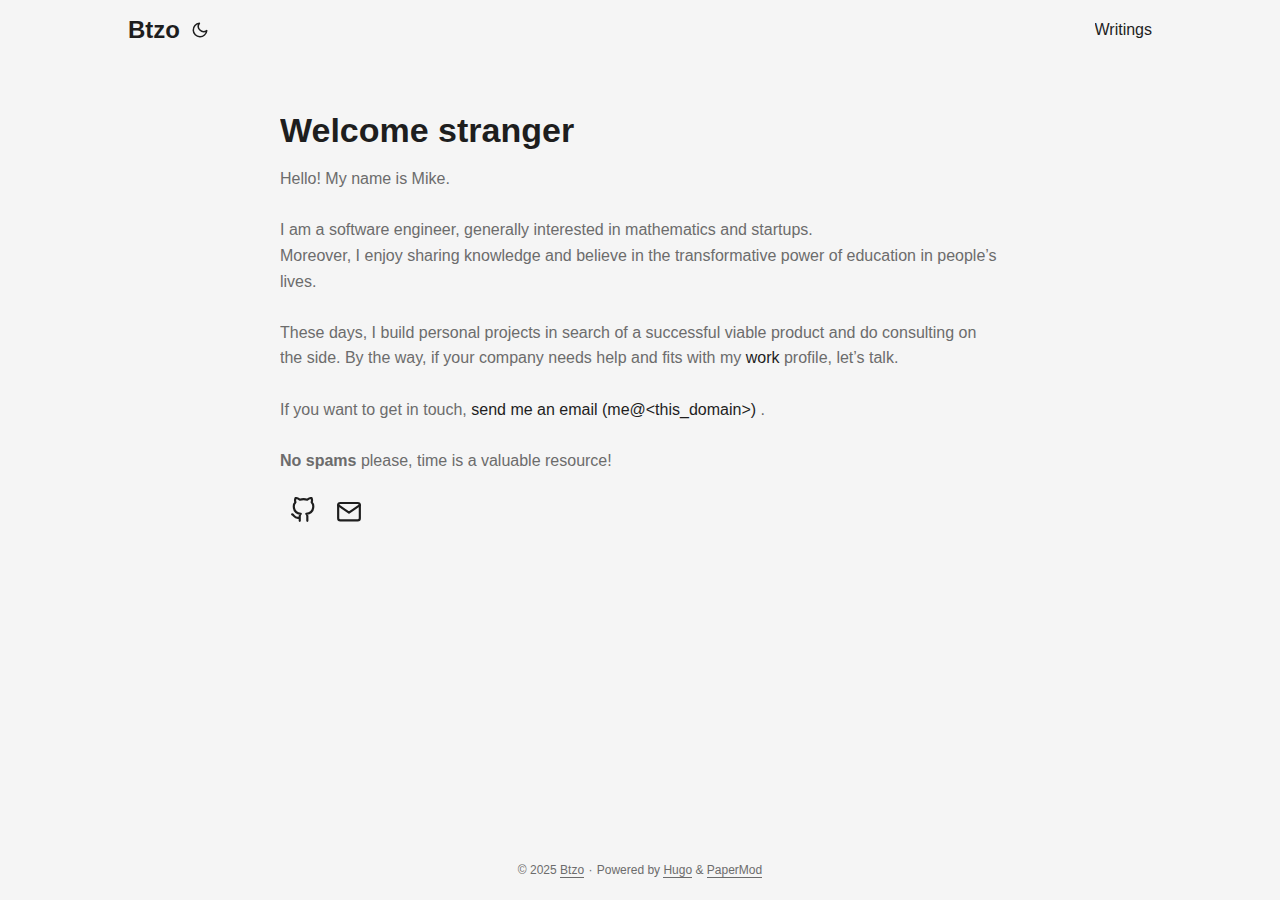
<file: index.html>
<!doctype html><html lang=en dir=auto><head><meta name=generator content="Hugo 0.143.1"><meta charset=utf-8><meta http-equiv=X-UA-Compatible content="IE=edge"><meta name=viewport content="width=device-width,initial-scale=1,shrink-to-fit=no"><meta name=robots content="index, follow"><title>Btzo</title>
<meta name=description content="Personal blog of btzo"><meta name=author content><link rel=canonical href=/><link crossorigin=anonymous href=/assets/css/stylesheet.45e028aa8ce0961349adf411b013ee39406be2c0bc80d4ea3fc04555f7f4611a.css integrity="sha256-ReAoqozglhNJrfQRsBPuOUBr4sC8gNTqP8BFVff0YRo=" rel="preload stylesheet" as=style><link rel=icon href=/favicon.ico><link rel=icon type=image/png sizes=16x16 href=/favicon-16x16.png><link rel=icon type=image/png sizes=32x32 href=/favicon-32x32.png><link rel=apple-touch-icon href=/apple-touch-icon.png><link rel=mask-icon href=/safari-pinned-tab.svg><meta name=theme-color content="#2e2e33"><meta name=msapplication-TileColor content="#2e2e33"><link rel=alternate type=application/rss+xml href=/index.xml><link rel=alternate hreflang=en href=/><noscript><style>#theme-toggle,.top-link{display:none}</style></noscript><meta property="og:url" content="/"><meta property="og:site_name" content="Btzo"><meta property="og:title" content="Btzo"><meta property="og:description" content="Personal blog of btzo"><meta property="og:locale" content="en-us"><meta property="og:type" content="website"><meta name=twitter:card content="summary"><meta name=twitter:title content="Btzo"><meta name=twitter:description content="Personal blog of btzo"><script type=application/ld+json>{"@context":"https://schema.org","@type":"Organization","name":"Btzo","url":"/","description":"Personal blog of btzo","logo":"/favicon.ico","sameAs":["https://github.com/btzo","mailto:me@btzo.org"]}</script></head><body class=list id=top><script>localStorage.getItem("pref-theme")==="dark"&&document.body.classList.add("dark")</script><header class=header><nav class=nav><div class=logo><a href=/ accesskey=h title="Btzo (Alt + H)">Btzo</a><div class=logo-switches><button id=theme-toggle accesskey=t title="(Alt + T)"><svg id="moon" width="24" height="18" viewBox="0 0 24 24" fill="none" stroke="currentcolor" stroke-width="2" stroke-linecap="round" stroke-linejoin="round"><path d="M21 12.79A9 9 0 1111.21 3 7 7 0 0021 12.79z"/></svg><svg id="sun" width="24" height="18" viewBox="0 0 24 24" fill="none" stroke="currentcolor" stroke-width="2" stroke-linecap="round" stroke-linejoin="round"><circle cx="12" cy="12" r="5"/><line x1="12" y1="1" x2="12" y2="3"/><line x1="12" y1="21" x2="12" y2="23"/><line x1="4.22" y1="4.22" x2="5.64" y2="5.64"/><line x1="18.36" y1="18.36" x2="19.78" y2="19.78"/><line x1="1" y1="12" x2="3" y2="12"/><line x1="21" y1="12" x2="23" y2="12"/><line x1="4.22" y1="19.78" x2="5.64" y2="18.36"/><line x1="18.36" y1="5.64" x2="19.78" y2="4.22"/></svg></button></div></div><ul id=menu><li><a href=/posts title=Writings><span>Writings</span></a></li></ul></nav></header><main class=main><article class="first-entry home-info"><header class=entry-header><h1>Welcome stranger</h1></header><div class=entry-content><ul><li>Hello! My name is Mike.</li><li></li><li>I am a software engineer, generally interested in mathematics and startups.</li><li>Moreover, I enjoy sharing knowledge and believe in the transformative power of education in people&rsquo;s lives.</li><li></li><li>These days, I build personal projects in search of a successful viable product and do consulting on the side. By the way, if your company needs help and fits with my <a href=/work>work</a> profile, let&rsquo;s talk.</li><li></li><li>If you want to get in touch, <a href=mailto:me@btzo.org>send me an email (me@&lt;this_domain>) </a>.</li><li></li><li><strong>No spams</strong> please, time is a valuable resource!</li></ul></div><footer class=entry-footer><div class=social-icons><a href=https://github.com/btzo target=_blank rel="noopener noreferrer me" title=Github><svg viewBox="0 0 24 24" fill="none" stroke="currentcolor" stroke-width="2" stroke-linecap="round" stroke-linejoin="round"><path d="M9 19c-5 1.5-5-2.5-7-3m14 6v-3.87a3.37 3.37.0 00-.94-2.61c3.14-.35 6.44-1.54 6.44-7A5.44 5.44.0 0020 4.77 5.07 5.07.0 0019.91 1S18.73.65 16 2.48a13.38 13.38.0 00-7 0C6.27.65 5.09 1 5.09 1A5.07 5.07.0 005 4.77 5.44 5.44.0 003.5 8.55c0 5.42 3.3 6.61 6.44 7A3.37 3.37.0 009 18.13V22"/></svg>
</a><a href=mailto:me@btzo.org target=_blank rel="noopener noreferrer me" title=Email><svg viewBox="0 0 24 21" fill="none" stroke="currentcolor" stroke-width="2" stroke-linecap="round" stroke-linejoin="round"><path d="M4 4h16c1.1.0 2 .9 2 2v12c0 1.1-.9 2-2 2H4c-1.1.0-2-.9-2-2V6c0-1.1.9-2 2-2z"/><polyline points="22,6 12,13 2,6"/></svg></a></div></footer></article></main><footer class=footer><span>&copy; 2025 <a href=/>Btzo</a></span> ·
<span>Powered by
<a href=https://gohugo.io/ rel="noopener noreferrer" target=_blank>Hugo</a> &
        <a href=https://github.com/adityatelange/hugo-PaperMod/ rel=noopener target=_blank>PaperMod</a></span></footer><a href=#top aria-label="go to top" title="Go to Top (Alt + G)" class=top-link id=top-link accesskey=g><svg viewBox="0 0 12 6" fill="currentcolor"><path d="M12 6H0l6-6z"/></svg>
</a><script>let menu=document.getElementById("menu");menu&&(menu.scrollLeft=localStorage.getItem("menu-scroll-position"),menu.onscroll=function(){localStorage.setItem("menu-scroll-position",menu.scrollLeft)}),document.querySelectorAll('a[href^="#"]').forEach(e=>{e.addEventListener("click",function(e){e.preventDefault();var t=this.getAttribute("href").substr(1);window.matchMedia("(prefers-reduced-motion: reduce)").matches?document.querySelector(`[id='${decodeURIComponent(t)}']`).scrollIntoView():document.querySelector(`[id='${decodeURIComponent(t)}']`).scrollIntoView({behavior:"smooth"}),t==="top"?history.replaceState(null,null," "):history.pushState(null,null,`#${t}`)})})</script><script>var mybutton=document.getElementById("top-link");window.onscroll=function(){document.body.scrollTop>800||document.documentElement.scrollTop>800?(mybutton.style.visibility="visible",mybutton.style.opacity="1"):(mybutton.style.visibility="hidden",mybutton.style.opacity="0")}</script><script>document.getElementById("theme-toggle").addEventListener("click",()=>{document.body.className.includes("dark")?(document.body.classList.remove("dark"),localStorage.setItem("pref-theme","light")):(document.body.classList.add("dark"),localStorage.setItem("pref-theme","dark"))})</script></body></html>
</file>
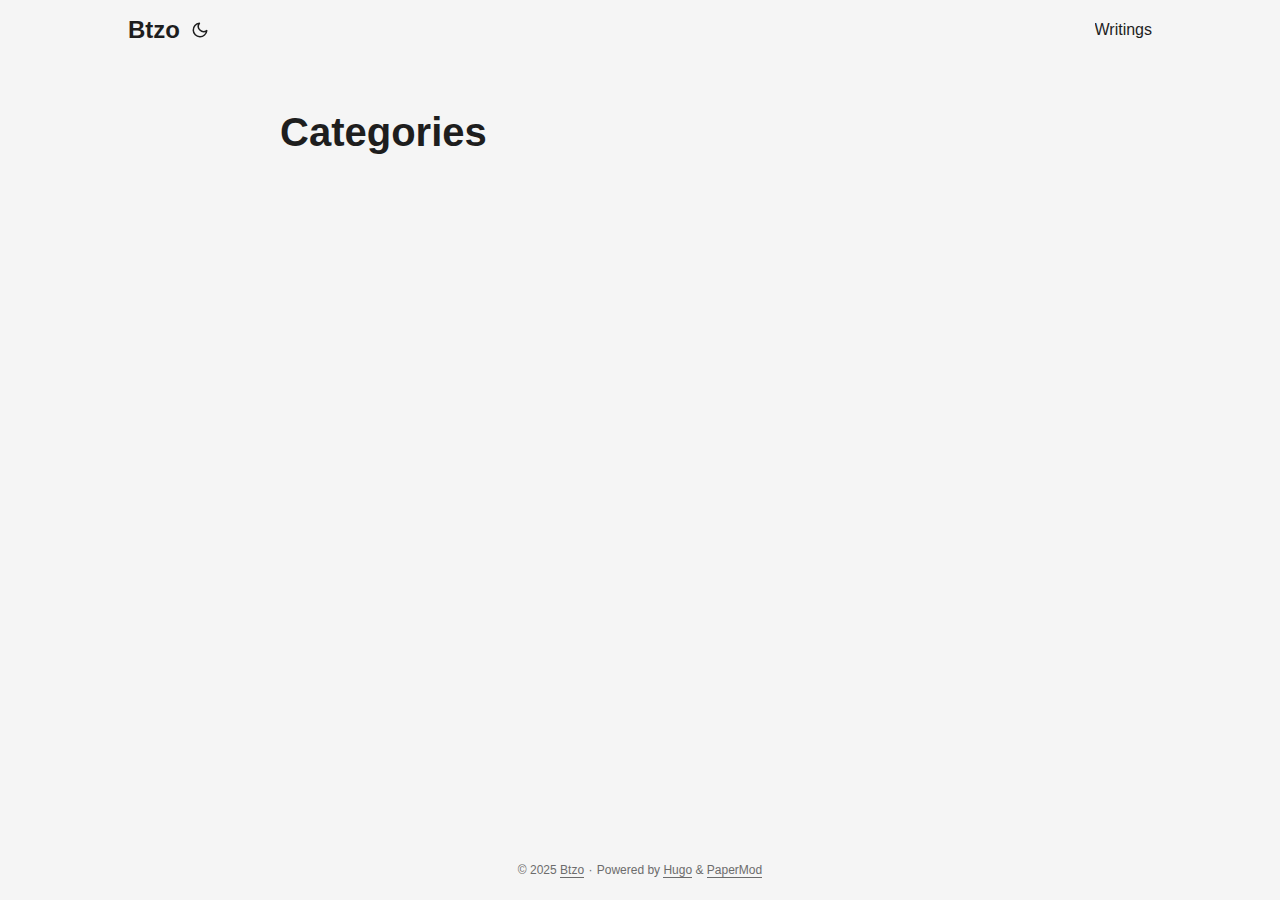
<file: categories/index.html>
<!doctype html><html lang=en dir=auto><head><meta charset=utf-8><meta http-equiv=X-UA-Compatible content="IE=edge"><meta name=viewport content="width=device-width,initial-scale=1,shrink-to-fit=no"><meta name=robots content="index, follow"><title>Categories | Btzo</title>
<meta name=keywords content><meta name=description content="Personal blog of btzo"><meta name=author content><link rel=canonical href=/categories/><link crossorigin=anonymous href=/assets/css/stylesheet.45e028aa8ce0961349adf411b013ee39406be2c0bc80d4ea3fc04555f7f4611a.css integrity="sha256-ReAoqozglhNJrfQRsBPuOUBr4sC8gNTqP8BFVff0YRo=" rel="preload stylesheet" as=style><link rel=icon href=/favicon.ico><link rel=icon type=image/png sizes=16x16 href=/favicon-16x16.png><link rel=icon type=image/png sizes=32x32 href=/favicon-32x32.png><link rel=apple-touch-icon href=/apple-touch-icon.png><link rel=mask-icon href=/safari-pinned-tab.svg><meta name=theme-color content="#2e2e33"><meta name=msapplication-TileColor content="#2e2e33"><link rel=alternate type=application/rss+xml href=/categories/index.xml><link rel=alternate hreflang=en href=/categories/><noscript><style>#theme-toggle,.top-link{display:none}</style></noscript><meta property="og:url" content="/categories/"><meta property="og:site_name" content="Btzo"><meta property="og:title" content="Categories"><meta property="og:description" content="Personal blog of btzo"><meta property="og:locale" content="en-us"><meta property="og:type" content="website"><meta name=twitter:card content="summary"><meta name=twitter:title content="Categories"><meta name=twitter:description content="Personal blog of btzo"></head><body class=list id=top><script>localStorage.getItem("pref-theme")==="dark"&&document.body.classList.add("dark")</script><header class=header><nav class=nav><div class=logo><a href=/ accesskey=h title="Btzo (Alt + H)">Btzo</a><div class=logo-switches><button id=theme-toggle accesskey=t title="(Alt + T)"><svg id="moon" width="24" height="18" viewBox="0 0 24 24" fill="none" stroke="currentcolor" stroke-width="2" stroke-linecap="round" stroke-linejoin="round"><path d="M21 12.79A9 9 0 1111.21 3 7 7 0 0021 12.79z"/></svg><svg id="sun" width="24" height="18" viewBox="0 0 24 24" fill="none" stroke="currentcolor" stroke-width="2" stroke-linecap="round" stroke-linejoin="round"><circle cx="12" cy="12" r="5"/><line x1="12" y1="1" x2="12" y2="3"/><line x1="12" y1="21" x2="12" y2="23"/><line x1="4.22" y1="4.22" x2="5.64" y2="5.64"/><line x1="18.36" y1="18.36" x2="19.78" y2="19.78"/><line x1="1" y1="12" x2="3" y2="12"/><line x1="21" y1="12" x2="23" y2="12"/><line x1="4.22" y1="19.78" x2="5.64" y2="18.36"/><line x1="18.36" y1="5.64" x2="19.78" y2="4.22"/></svg></button></div></div><ul id=menu><li><a href=/posts title=Writings><span>Writings</span></a></li></ul></nav></header><main class=main><header class=page-header><h1>Categories</h1></header><ul class=terms-tags></ul></main><footer class=footer><span>&copy; 2025 <a href=/>Btzo</a></span> ·
<span>Powered by
<a href=https://gohugo.io/ rel="noopener noreferrer" target=_blank>Hugo</a> &
        <a href=https://github.com/adityatelange/hugo-PaperMod/ rel=noopener target=_blank>PaperMod</a></span></footer><a href=#top aria-label="go to top" title="Go to Top (Alt + G)" class=top-link id=top-link accesskey=g><svg viewBox="0 0 12 6" fill="currentcolor"><path d="M12 6H0l6-6z"/></svg>
</a><script>let menu=document.getElementById("menu");menu&&(menu.scrollLeft=localStorage.getItem("menu-scroll-position"),menu.onscroll=function(){localStorage.setItem("menu-scroll-position",menu.scrollLeft)}),document.querySelectorAll('a[href^="#"]').forEach(e=>{e.addEventListener("click",function(e){e.preventDefault();var t=this.getAttribute("href").substr(1);window.matchMedia("(prefers-reduced-motion: reduce)").matches?document.querySelector(`[id='${decodeURIComponent(t)}']`).scrollIntoView():document.querySelector(`[id='${decodeURIComponent(t)}']`).scrollIntoView({behavior:"smooth"}),t==="top"?history.replaceState(null,null," "):history.pushState(null,null,`#${t}`)})})</script><script>var mybutton=document.getElementById("top-link");window.onscroll=function(){document.body.scrollTop>800||document.documentElement.scrollTop>800?(mybutton.style.visibility="visible",mybutton.style.opacity="1"):(mybutton.style.visibility="hidden",mybutton.style.opacity="0")}</script><script>document.getElementById("theme-toggle").addEventListener("click",()=>{document.body.className.includes("dark")?(document.body.classList.remove("dark"),localStorage.setItem("pref-theme","light")):(document.body.classList.add("dark"),localStorage.setItem("pref-theme","dark"))})</script></body></html>
</file>
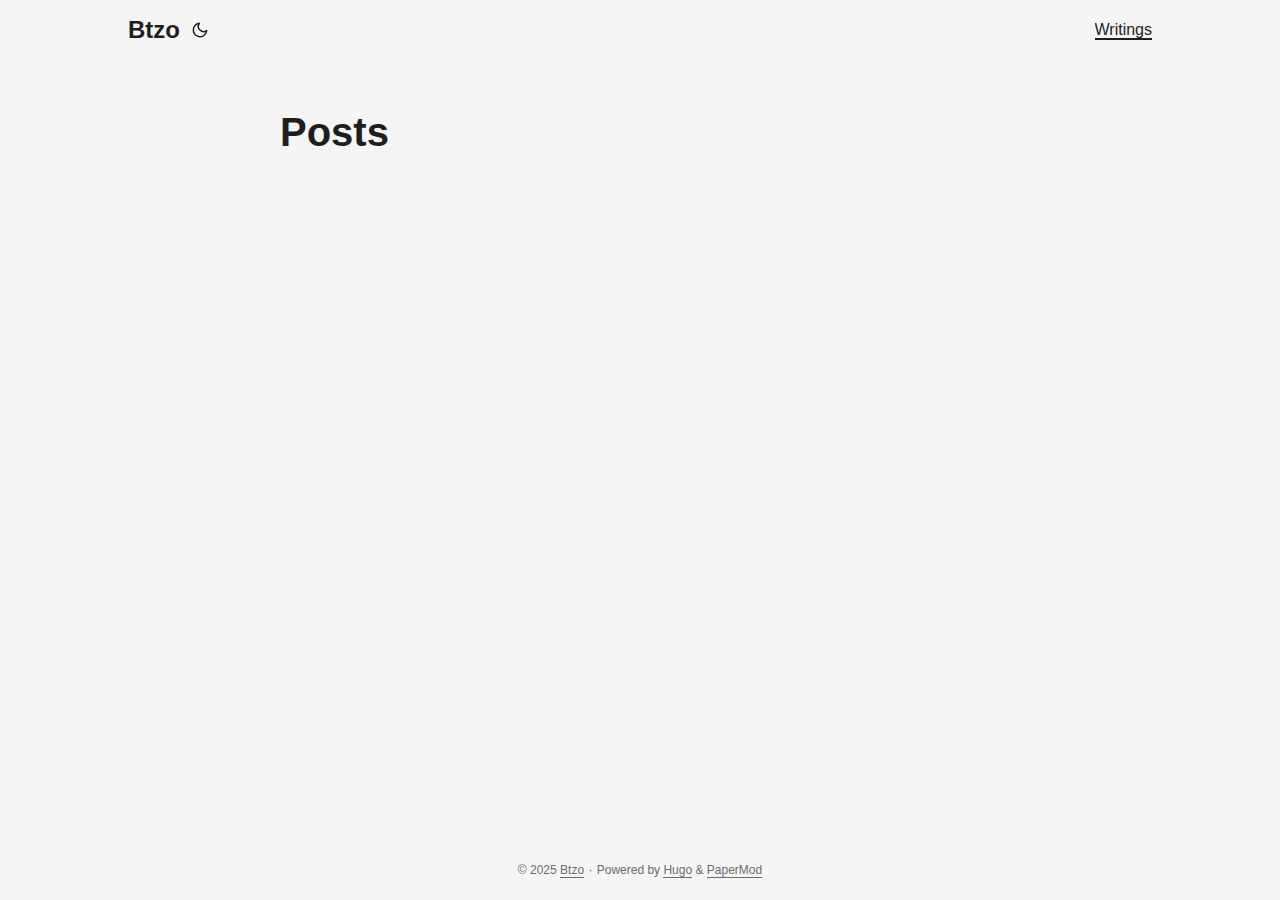
<file: posts/index.html>
<!doctype html><html lang=en dir=auto><head><meta charset=utf-8><meta http-equiv=X-UA-Compatible content="IE=edge"><meta name=viewport content="width=device-width,initial-scale=1,shrink-to-fit=no"><meta name=robots content="index, follow"><title>Posts | Btzo</title>
<meta name=keywords content><meta name=description content="Posts - Btzo"><meta name=author content><link rel=canonical href=/posts/><link crossorigin=anonymous href=/assets/css/stylesheet.45e028aa8ce0961349adf411b013ee39406be2c0bc80d4ea3fc04555f7f4611a.css integrity="sha256-ReAoqozglhNJrfQRsBPuOUBr4sC8gNTqP8BFVff0YRo=" rel="preload stylesheet" as=style><link rel=icon href=/favicon.ico><link rel=icon type=image/png sizes=16x16 href=/favicon-16x16.png><link rel=icon type=image/png sizes=32x32 href=/favicon-32x32.png><link rel=apple-touch-icon href=/apple-touch-icon.png><link rel=mask-icon href=/safari-pinned-tab.svg><meta name=theme-color content="#2e2e33"><meta name=msapplication-TileColor content="#2e2e33"><link rel=alternate type=application/rss+xml href=/posts/index.xml><link rel=alternate hreflang=en href=/posts/><noscript><style>#theme-toggle,.top-link{display:none}</style></noscript><meta property="og:url" content="/posts/"><meta property="og:site_name" content="Btzo"><meta property="og:title" content="Posts"><meta property="og:description" content="Personal blog of btzo"><meta property="og:locale" content="en-us"><meta property="og:type" content="website"><meta name=twitter:card content="summary"><meta name=twitter:title content="Posts"><meta name=twitter:description content="Personal blog of btzo"><script type=application/ld+json>{"@context":"https://schema.org","@type":"BreadcrumbList","itemListElement":[{"@type":"ListItem","position":1,"name":"Posts","item":"/posts/"}]}</script></head><body class=list id=top><script>localStorage.getItem("pref-theme")==="dark"&&document.body.classList.add("dark")</script><header class=header><nav class=nav><div class=logo><a href=/ accesskey=h title="Btzo (Alt + H)">Btzo</a><div class=logo-switches><button id=theme-toggle accesskey=t title="(Alt + T)"><svg id="moon" width="24" height="18" viewBox="0 0 24 24" fill="none" stroke="currentcolor" stroke-width="2" stroke-linecap="round" stroke-linejoin="round"><path d="M21 12.79A9 9 0 1111.21 3 7 7 0 0021 12.79z"/></svg><svg id="sun" width="24" height="18" viewBox="0 0 24 24" fill="none" stroke="currentcolor" stroke-width="2" stroke-linecap="round" stroke-linejoin="round"><circle cx="12" cy="12" r="5"/><line x1="12" y1="1" x2="12" y2="3"/><line x1="12" y1="21" x2="12" y2="23"/><line x1="4.22" y1="4.22" x2="5.64" y2="5.64"/><line x1="18.36" y1="18.36" x2="19.78" y2="19.78"/><line x1="1" y1="12" x2="3" y2="12"/><line x1="21" y1="12" x2="23" y2="12"/><line x1="4.22" y1="19.78" x2="5.64" y2="18.36"/><line x1="18.36" y1="5.64" x2="19.78" y2="4.22"/></svg></button></div></div><ul id=menu><li><a href=/posts title=Writings><span class=active>Writings</span></a></li></ul></nav></header><main class=main><header class=page-header><h1>Posts</h1></header></main><footer class=footer><span>&copy; 2025 <a href=/>Btzo</a></span> ·
<span>Powered by
<a href=https://gohugo.io/ rel="noopener noreferrer" target=_blank>Hugo</a> &
        <a href=https://github.com/adityatelange/hugo-PaperMod/ rel=noopener target=_blank>PaperMod</a></span></footer><a href=#top aria-label="go to top" title="Go to Top (Alt + G)" class=top-link id=top-link accesskey=g><svg viewBox="0 0 12 6" fill="currentcolor"><path d="M12 6H0l6-6z"/></svg>
</a><script>let menu=document.getElementById("menu");menu&&(menu.scrollLeft=localStorage.getItem("menu-scroll-position"),menu.onscroll=function(){localStorage.setItem("menu-scroll-position",menu.scrollLeft)}),document.querySelectorAll('a[href^="#"]').forEach(e=>{e.addEventListener("click",function(e){e.preventDefault();var t=this.getAttribute("href").substr(1);window.matchMedia("(prefers-reduced-motion: reduce)").matches?document.querySelector(`[id='${decodeURIComponent(t)}']`).scrollIntoView():document.querySelector(`[id='${decodeURIComponent(t)}']`).scrollIntoView({behavior:"smooth"}),t==="top"?history.replaceState(null,null," "):history.pushState(null,null,`#${t}`)})})</script><script>var mybutton=document.getElementById("top-link");window.onscroll=function(){document.body.scrollTop>800||document.documentElement.scrollTop>800?(mybutton.style.visibility="visible",mybutton.style.opacity="1"):(mybutton.style.visibility="hidden",mybutton.style.opacity="0")}</script><script>document.getElementById("theme-toggle").addEventListener("click",()=>{document.body.className.includes("dark")?(document.body.classList.remove("dark"),localStorage.setItem("pref-theme","light")):(document.body.classList.add("dark"),localStorage.setItem("pref-theme","dark"))})</script></body></html>
</file>
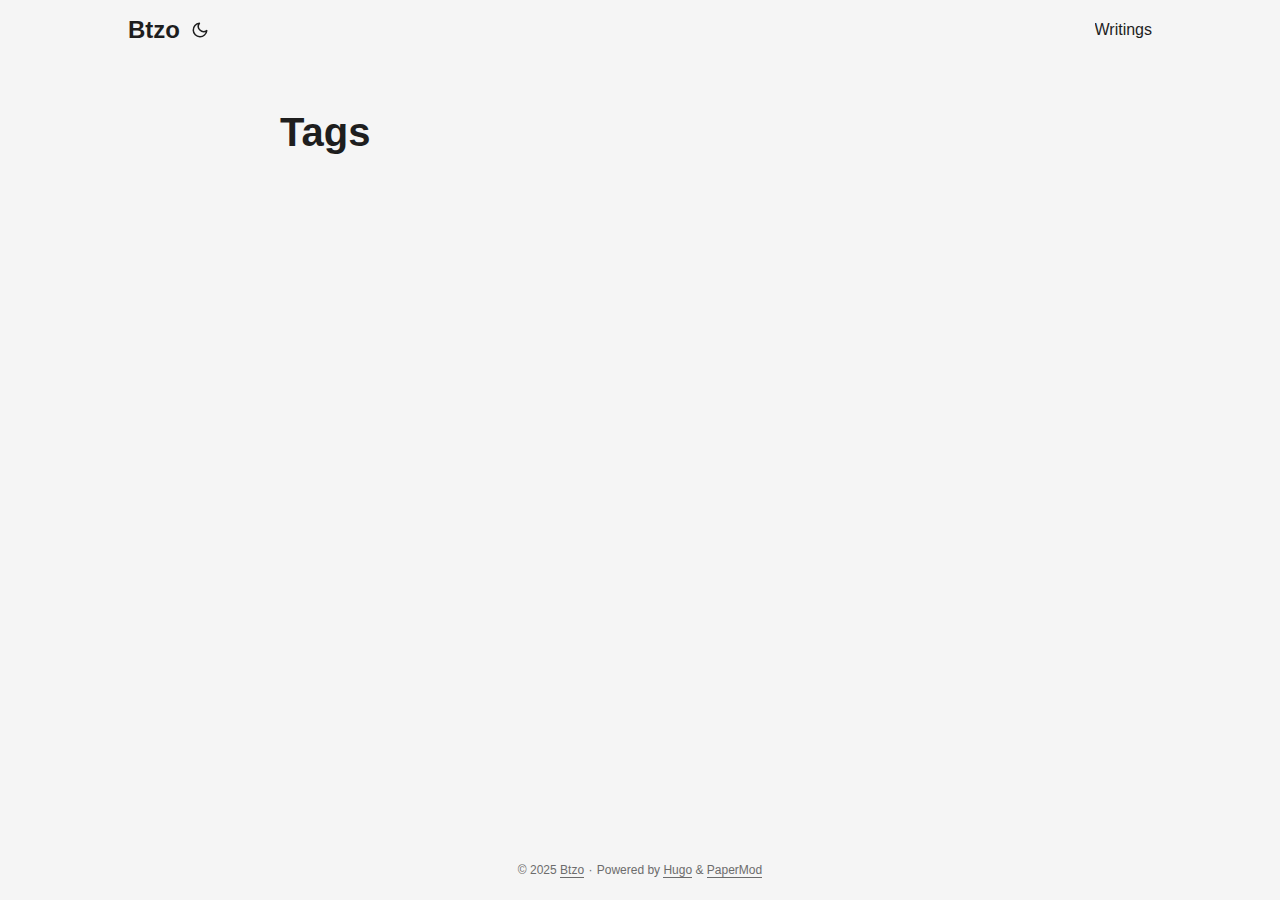
<file: tags/index.html>
<!doctype html><html lang=en dir=auto><head><meta charset=utf-8><meta http-equiv=X-UA-Compatible content="IE=edge"><meta name=viewport content="width=device-width,initial-scale=1,shrink-to-fit=no"><meta name=robots content="index, follow"><title>Tags | Btzo</title>
<meta name=keywords content><meta name=description content="Personal blog of btzo"><meta name=author content><link rel=canonical href=/tags/><link crossorigin=anonymous href=/assets/css/stylesheet.45e028aa8ce0961349adf411b013ee39406be2c0bc80d4ea3fc04555f7f4611a.css integrity="sha256-ReAoqozglhNJrfQRsBPuOUBr4sC8gNTqP8BFVff0YRo=" rel="preload stylesheet" as=style><link rel=icon href=/favicon.ico><link rel=icon type=image/png sizes=16x16 href=/favicon-16x16.png><link rel=icon type=image/png sizes=32x32 href=/favicon-32x32.png><link rel=apple-touch-icon href=/apple-touch-icon.png><link rel=mask-icon href=/safari-pinned-tab.svg><meta name=theme-color content="#2e2e33"><meta name=msapplication-TileColor content="#2e2e33"><link rel=alternate type=application/rss+xml href=/tags/index.xml><link rel=alternate hreflang=en href=/tags/><noscript><style>#theme-toggle,.top-link{display:none}</style></noscript><meta property="og:url" content="/tags/"><meta property="og:site_name" content="Btzo"><meta property="og:title" content="Tags"><meta property="og:description" content="Personal blog of btzo"><meta property="og:locale" content="en-us"><meta property="og:type" content="website"><meta name=twitter:card content="summary"><meta name=twitter:title content="Tags"><meta name=twitter:description content="Personal blog of btzo"></head><body class=list id=top><script>localStorage.getItem("pref-theme")==="dark"&&document.body.classList.add("dark")</script><header class=header><nav class=nav><div class=logo><a href=/ accesskey=h title="Btzo (Alt + H)">Btzo</a><div class=logo-switches><button id=theme-toggle accesskey=t title="(Alt + T)"><svg id="moon" width="24" height="18" viewBox="0 0 24 24" fill="none" stroke="currentcolor" stroke-width="2" stroke-linecap="round" stroke-linejoin="round"><path d="M21 12.79A9 9 0 1111.21 3 7 7 0 0021 12.79z"/></svg><svg id="sun" width="24" height="18" viewBox="0 0 24 24" fill="none" stroke="currentcolor" stroke-width="2" stroke-linecap="round" stroke-linejoin="round"><circle cx="12" cy="12" r="5"/><line x1="12" y1="1" x2="12" y2="3"/><line x1="12" y1="21" x2="12" y2="23"/><line x1="4.22" y1="4.22" x2="5.64" y2="5.64"/><line x1="18.36" y1="18.36" x2="19.78" y2="19.78"/><line x1="1" y1="12" x2="3" y2="12"/><line x1="21" y1="12" x2="23" y2="12"/><line x1="4.22" y1="19.78" x2="5.64" y2="18.36"/><line x1="18.36" y1="5.64" x2="19.78" y2="4.22"/></svg></button></div></div><ul id=menu><li><a href=/posts title=Writings><span>Writings</span></a></li></ul></nav></header><main class=main><header class=page-header><h1>Tags</h1></header><ul class=terms-tags></ul></main><footer class=footer><span>&copy; 2025 <a href=/>Btzo</a></span> ·
<span>Powered by
<a href=https://gohugo.io/ rel="noopener noreferrer" target=_blank>Hugo</a> &
        <a href=https://github.com/adityatelange/hugo-PaperMod/ rel=noopener target=_blank>PaperMod</a></span></footer><a href=#top aria-label="go to top" title="Go to Top (Alt + G)" class=top-link id=top-link accesskey=g><svg viewBox="0 0 12 6" fill="currentcolor"><path d="M12 6H0l6-6z"/></svg>
</a><script>let menu=document.getElementById("menu");menu&&(menu.scrollLeft=localStorage.getItem("menu-scroll-position"),menu.onscroll=function(){localStorage.setItem("menu-scroll-position",menu.scrollLeft)}),document.querySelectorAll('a[href^="#"]').forEach(e=>{e.addEventListener("click",function(e){e.preventDefault();var t=this.getAttribute("href").substr(1);window.matchMedia("(prefers-reduced-motion: reduce)").matches?document.querySelector(`[id='${decodeURIComponent(t)}']`).scrollIntoView():document.querySelector(`[id='${decodeURIComponent(t)}']`).scrollIntoView({behavior:"smooth"}),t==="top"?history.replaceState(null,null," "):history.pushState(null,null,`#${t}`)})})</script><script>var mybutton=document.getElementById("top-link");window.onscroll=function(){document.body.scrollTop>800||document.documentElement.scrollTop>800?(mybutton.style.visibility="visible",mybutton.style.opacity="1"):(mybutton.style.visibility="hidden",mybutton.style.opacity="0")}</script><script>document.getElementById("theme-toggle").addEventListener("click",()=>{document.body.className.includes("dark")?(document.body.classList.remove("dark"),localStorage.setItem("pref-theme","light")):(document.body.classList.add("dark"),localStorage.setItem("pref-theme","dark"))})</script></body></html>
</file>
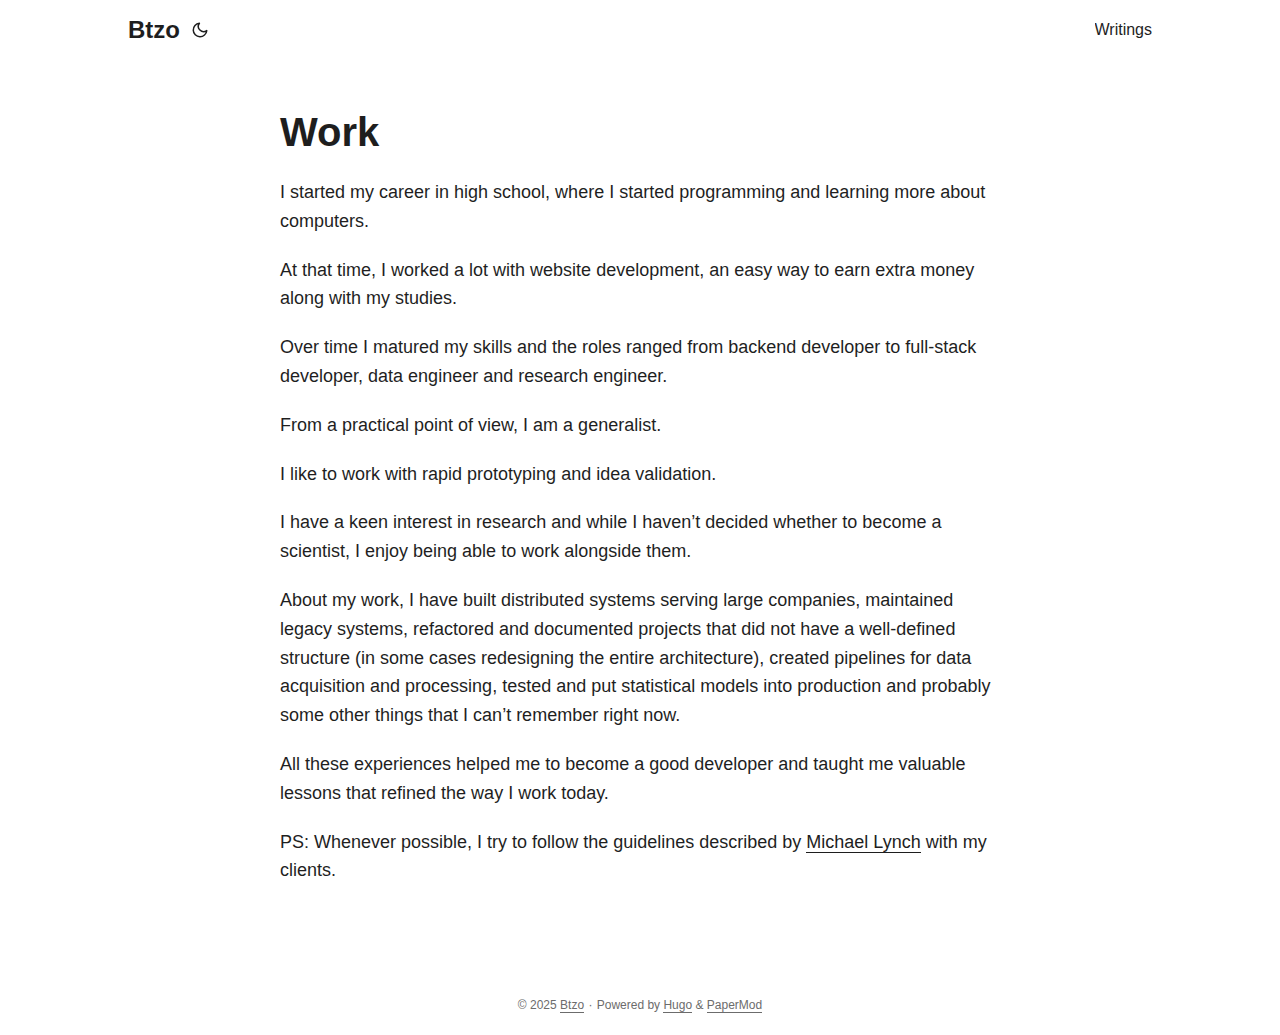
<file: work/index.html>
<!doctype html><html lang=en dir=auto><head><meta charset=utf-8><meta http-equiv=X-UA-Compatible content="IE=edge"><meta name=viewport content="width=device-width,initial-scale=1,shrink-to-fit=no"><meta name=robots content="index, follow"><title>Work | Btzo</title>
<meta name=keywords content><meta name=description content="I started my career in high school, where I started programming and learning more about computers.
At that time, I worked a lot with website development, an easy way to earn extra money along with my studies.
Over time I matured my skills and the roles ranged from backend developer to full-stack developer, data engineer and research engineer.
From a practical point of view, I am a generalist.
I like to work with rapid prototyping and idea validation."><meta name=author content><link rel=canonical href=/work/><link crossorigin=anonymous href=/assets/css/stylesheet.45e028aa8ce0961349adf411b013ee39406be2c0bc80d4ea3fc04555f7f4611a.css integrity="sha256-ReAoqozglhNJrfQRsBPuOUBr4sC8gNTqP8BFVff0YRo=" rel="preload stylesheet" as=style><link rel=icon href=/favicon.ico><link rel=icon type=image/png sizes=16x16 href=/favicon-16x16.png><link rel=icon type=image/png sizes=32x32 href=/favicon-32x32.png><link rel=apple-touch-icon href=/apple-touch-icon.png><link rel=mask-icon href=/safari-pinned-tab.svg><meta name=theme-color content="#2e2e33"><meta name=msapplication-TileColor content="#2e2e33"><link rel=alternate hreflang=en href=/work/><noscript><style>#theme-toggle,.top-link{display:none}</style></noscript><meta property="og:url" content="/work/"><meta property="og:site_name" content="Btzo"><meta property="og:title" content="Work"><meta property="og:description" content="I started my career in high school, where I started programming and learning more about computers.
At that time, I worked a lot with website development, an easy way to earn extra money along with my studies.
Over time I matured my skills and the roles ranged from backend developer to full-stack developer, data engineer and research engineer.
From a practical point of view, I am a generalist.
I like to work with rapid prototyping and idea validation."><meta property="og:locale" content="en-us"><meta property="og:type" content="article"><meta name=twitter:card content="summary"><meta name=twitter:title content="Work"><meta name=twitter:description content="I started my career in high school, where I started programming and learning more about computers.
At that time, I worked a lot with website development, an easy way to earn extra money along with my studies.
Over time I matured my skills and the roles ranged from backend developer to full-stack developer, data engineer and research engineer.
From a practical point of view, I am a generalist.
I like to work with rapid prototyping and idea validation."><script type=application/ld+json>{"@context":"https://schema.org","@type":"BreadcrumbList","itemListElement":[{"@type":"ListItem","position":1,"name":"Work","item":"/work/"}]}</script><script type=application/ld+json>{"@context":"https://schema.org","@type":"BlogPosting","headline":"Work","name":"Work","description":"I started my career in high school, where I started programming and learning more about computers.\nAt that time, I worked a lot with website development, an easy way to earn extra money along with my studies.\nOver time I matured my skills and the roles ranged from backend developer to full-stack developer, data engineer and research engineer.\nFrom a practical point of view, I am a generalist.\nI like to work with rapid prototyping and idea validation.\n","keywords":[],"articleBody":"I started my career in high school, where I started programming and learning more about computers.\nAt that time, I worked a lot with website development, an easy way to earn extra money along with my studies.\nOver time I matured my skills and the roles ranged from backend developer to full-stack developer, data engineer and research engineer.\nFrom a practical point of view, I am a generalist.\nI like to work with rapid prototyping and idea validation.\nI have a keen interest in research and while I haven’t decided whether to become a scientist, I enjoy being able to work alongside them.\nAbout my work, I have built distributed systems serving large companies, maintained legacy systems, refactored and documented projects that did not have a well-defined structure (in some cases redesigning the entire architecture), created pipelines for data acquisition and processing, tested and put statistical models into production and probably some other things that I can’t remember right now.\nAll these experiences helped me to become a good developer and taught me valuable lessons that refined the way I work today.\nPS: Whenever possible, I try to follow the guidelines described by Michael Lynch with my clients.\n","wordCount":"198","inLanguage":"en","datePublished":"0001-01-01T00:00:00Z","dateModified":"0001-01-01T00:00:00Z","mainEntityOfPage":{"@type":"WebPage","@id":"/work/"},"publisher":{"@type":"Organization","name":"Btzo","logo":{"@type":"ImageObject","url":"/favicon.ico"}}}</script></head><body id=top><script>localStorage.getItem("pref-theme")==="dark"&&document.body.classList.add("dark")</script><header class=header><nav class=nav><div class=logo><a href=/ accesskey=h title="Btzo (Alt + H)">Btzo</a><div class=logo-switches><button id=theme-toggle accesskey=t title="(Alt + T)"><svg id="moon" width="24" height="18" viewBox="0 0 24 24" fill="none" stroke="currentcolor" stroke-width="2" stroke-linecap="round" stroke-linejoin="round"><path d="M21 12.79A9 9 0 1111.21 3 7 7 0 0021 12.79z"/></svg><svg id="sun" width="24" height="18" viewBox="0 0 24 24" fill="none" stroke="currentcolor" stroke-width="2" stroke-linecap="round" stroke-linejoin="round"><circle cx="12" cy="12" r="5"/><line x1="12" y1="1" x2="12" y2="3"/><line x1="12" y1="21" x2="12" y2="23"/><line x1="4.22" y1="4.22" x2="5.64" y2="5.64"/><line x1="18.36" y1="18.36" x2="19.78" y2="19.78"/><line x1="1" y1="12" x2="3" y2="12"/><line x1="21" y1="12" x2="23" y2="12"/><line x1="4.22" y1="19.78" x2="5.64" y2="18.36"/><line x1="18.36" y1="5.64" x2="19.78" y2="4.22"/></svg></button></div></div><ul id=menu><li><a href=/posts title=Writings><span>Writings</span></a></li></ul></nav></header><main class=main><article class=post-single><header class=post-header><h1 class="post-title entry-hint-parent">Work</h1><div class=post-meta></div></header><div class=post-content><p>I started my career in high school, where I started programming and learning more about computers.</p><p>At that time, I worked a lot with website development, an easy way to earn extra money along with my studies.</p><p>Over time I matured my skills and the roles ranged from backend developer to full-stack developer, data engineer and research engineer.</p><p>From a practical point of view, I am a generalist.</p><p>I like to work with rapid prototyping and idea validation.</p><p>I have a keen interest in research and while I haven&rsquo;t decided whether to become a scientist, I enjoy being able to work alongside them.</p><p>About my work, I have built distributed systems serving large companies, maintained legacy systems, refactored and documented projects that did not have a well-defined structure (in some cases redesigning the entire architecture), created pipelines for data acquisition and processing, tested and put statistical models into production and probably some other things that I can&rsquo;t remember right now.</p><p>All these experiences helped me to become a good developer and taught me valuable lessons that refined the way I work today.</p><p>PS: Whenever possible, I try to follow the guidelines described by <a href=https://mtlynch.io/freelancer-guidelines/>Michael Lynch</a> with my clients.</p></div><footer class=post-footer><ul class=post-tags></ul></footer></article></main><footer class=footer><span>&copy; 2025 <a href=/>Btzo</a></span> ·
<span>Powered by
<a href=https://gohugo.io/ rel="noopener noreferrer" target=_blank>Hugo</a> &
        <a href=https://github.com/adityatelange/hugo-PaperMod/ rel=noopener target=_blank>PaperMod</a></span></footer><a href=#top aria-label="go to top" title="Go to Top (Alt + G)" class=top-link id=top-link accesskey=g><svg viewBox="0 0 12 6" fill="currentcolor"><path d="M12 6H0l6-6z"/></svg>
</a><script>let menu=document.getElementById("menu");menu&&(menu.scrollLeft=localStorage.getItem("menu-scroll-position"),menu.onscroll=function(){localStorage.setItem("menu-scroll-position",menu.scrollLeft)}),document.querySelectorAll('a[href^="#"]').forEach(e=>{e.addEventListener("click",function(e){e.preventDefault();var t=this.getAttribute("href").substr(1);window.matchMedia("(prefers-reduced-motion: reduce)").matches?document.querySelector(`[id='${decodeURIComponent(t)}']`).scrollIntoView():document.querySelector(`[id='${decodeURIComponent(t)}']`).scrollIntoView({behavior:"smooth"}),t==="top"?history.replaceState(null,null," "):history.pushState(null,null,`#${t}`)})})</script><script>var mybutton=document.getElementById("top-link");window.onscroll=function(){document.body.scrollTop>800||document.documentElement.scrollTop>800?(mybutton.style.visibility="visible",mybutton.style.opacity="1"):(mybutton.style.visibility="hidden",mybutton.style.opacity="0")}</script><script>document.getElementById("theme-toggle").addEventListener("click",()=>{document.body.className.includes("dark")?(document.body.classList.remove("dark"),localStorage.setItem("pref-theme","light")):(document.body.classList.add("dark"),localStorage.setItem("pref-theme","dark"))})</script><script>document.querySelectorAll("pre > code").forEach(e=>{const n=e.parentNode.parentNode,t=document.createElement("button");t.classList.add("copy-code"),t.innerHTML="copy";function s(){t.innerHTML="copied!",setTimeout(()=>{t.innerHTML="copy"},2e3)}t.addEventListener("click",t=>{if("clipboard"in navigator){navigator.clipboard.writeText(e.textContent),s();return}const n=document.createRange();n.selectNodeContents(e);const o=window.getSelection();o.removeAllRanges(),o.addRange(n);try{document.execCommand("copy"),s()}catch{}o.removeRange(n)}),n.classList.contains("highlight")?n.appendChild(t):n.parentNode.firstChild==n||(e.parentNode.parentNode.parentNode.parentNode.parentNode.nodeName=="TABLE"?e.parentNode.parentNode.parentNode.parentNode.parentNode.appendChild(t):e.parentNode.appendChild(t))})</script></body></html>
</file>
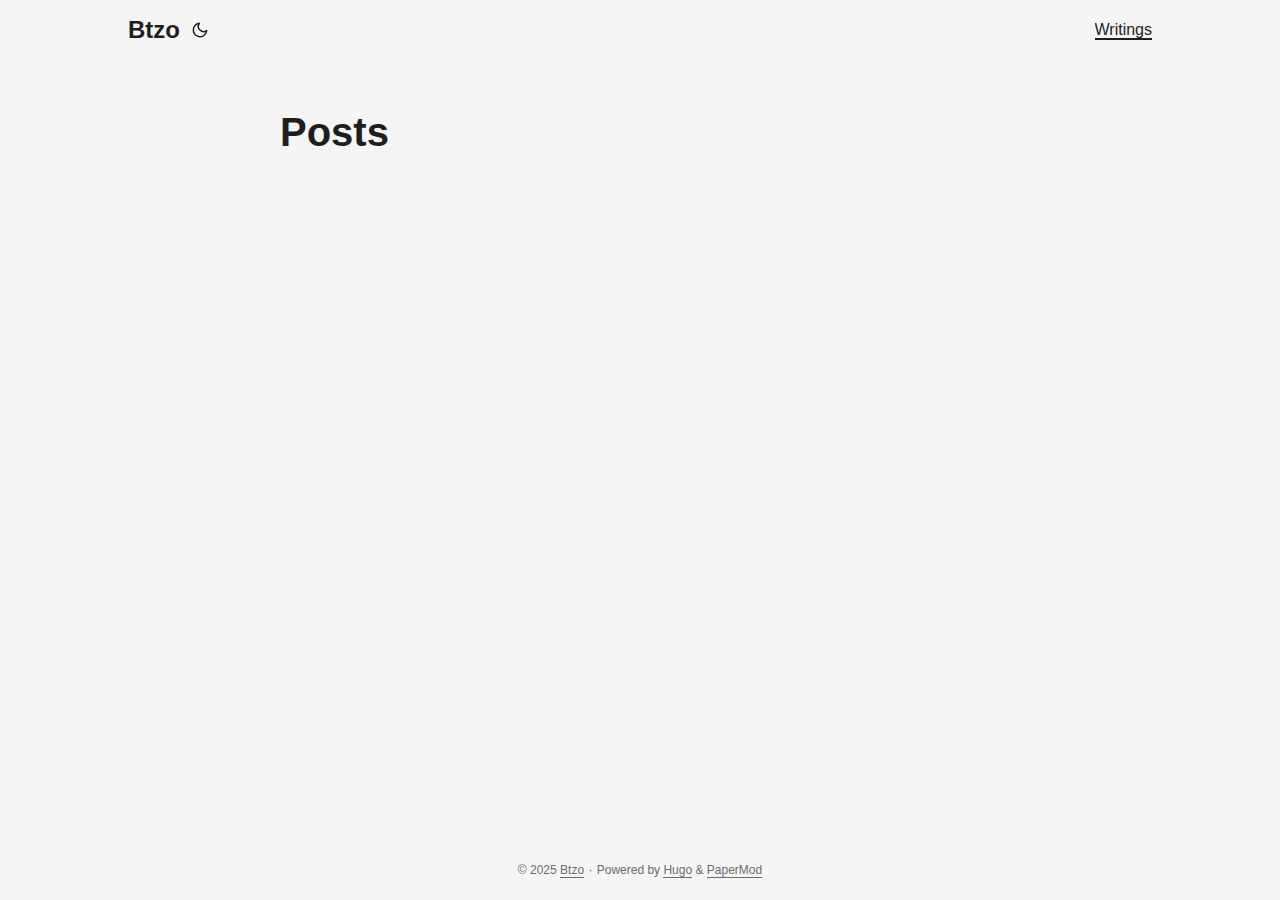
<file: posts/page/1/index.html>
<!doctype html><html lang=en-us><head><title>/posts/</title>
<link rel=canonical href=/posts/><meta name=robots content="noindex"><meta charset=utf-8><meta http-equiv=refresh content="0; url=/posts/"></head></html>
</file>
